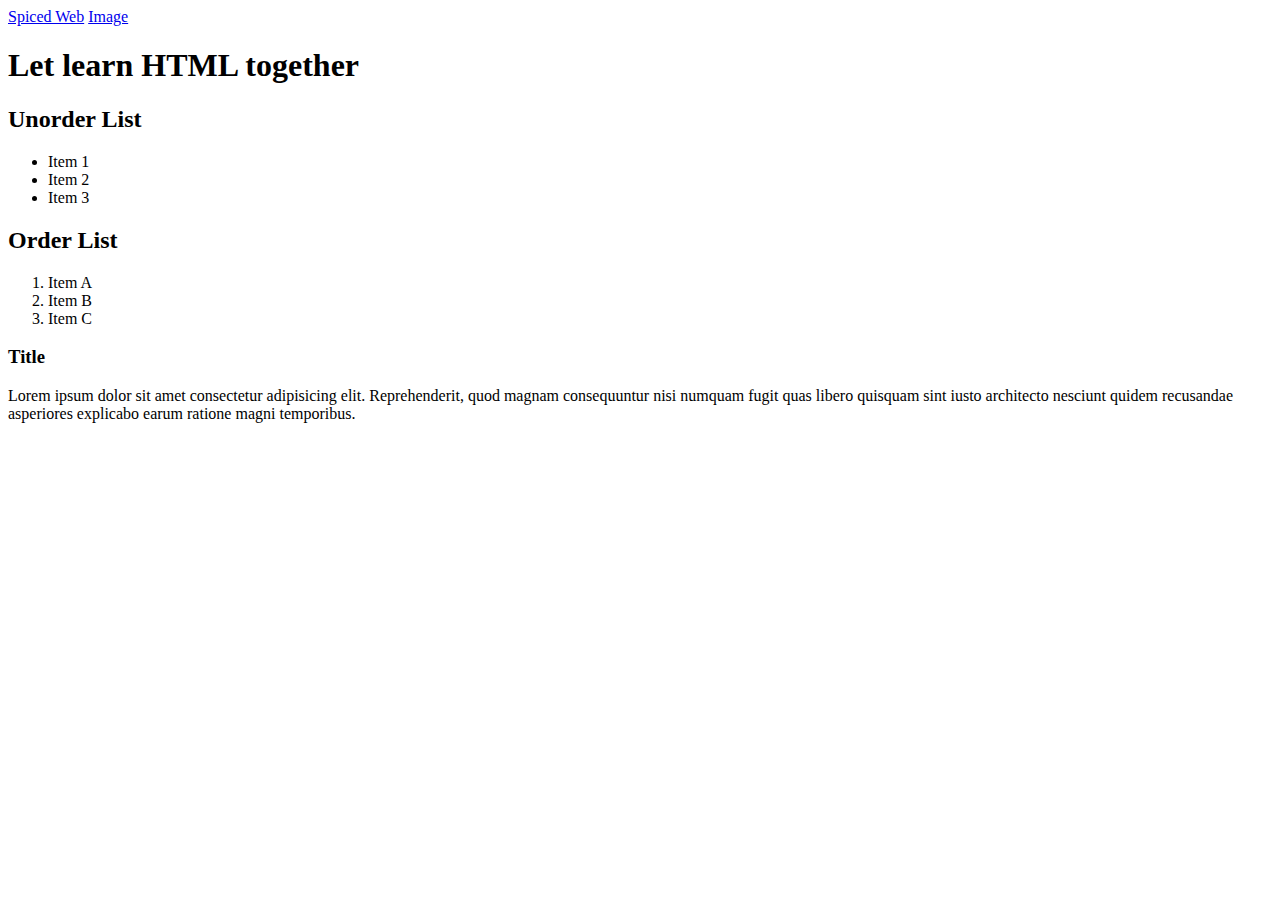
<file: html-and-web/index.html>
<!DOCTYPE html>
<html lang="en">
  <head>
    <!-- In here we have information for the browser -->
    <meta charset="UTF-8" />
    <meta name="viewport" content="width=device-width, initial-scale=1.0" />
    <title>HTML and the web</title>
  </head>
  <body>
    <!-- This is a comment in html. -->
    <!-- In here we are going to write what we what to display -->
    <header>
      <nav>
        <a href="https://www.spiced-academy.com/en" target="_blank"
          >Spiced Web</a
        >
        <a href="/images.html">Image</a>
      </nav>
    </header>
    <main>
      <h1>Let learn HTML together</h1>
      <section>
        <h2>Unorder List</h2>
        <ul>
          <li>Item 1</li>
          <li>Item 2</li>
          <li>Item 3</li>
        </ul>
      </section>
      <section>
        <h2>Order List</h2>
        <ol>
          <li>Item A</li>
          <li>Item B</li>
          <li>Item C</li>
        </ol>
      </section>
      <article>
        <h3>Title</h3>
        <p>
          Lorem ipsum dolor sit amet consectetur adipisicing elit.
          Reprehenderit, quod magnam consequuntur nisi numquam fugit quas libero
          quisquam sint iusto architecto nesciunt quidem recusandae asperiores
          explicabo earum ratione magni temporibus.
        </p>
      </article>
    </main>
    <footer></footer>
  </body>
</html>
</file>
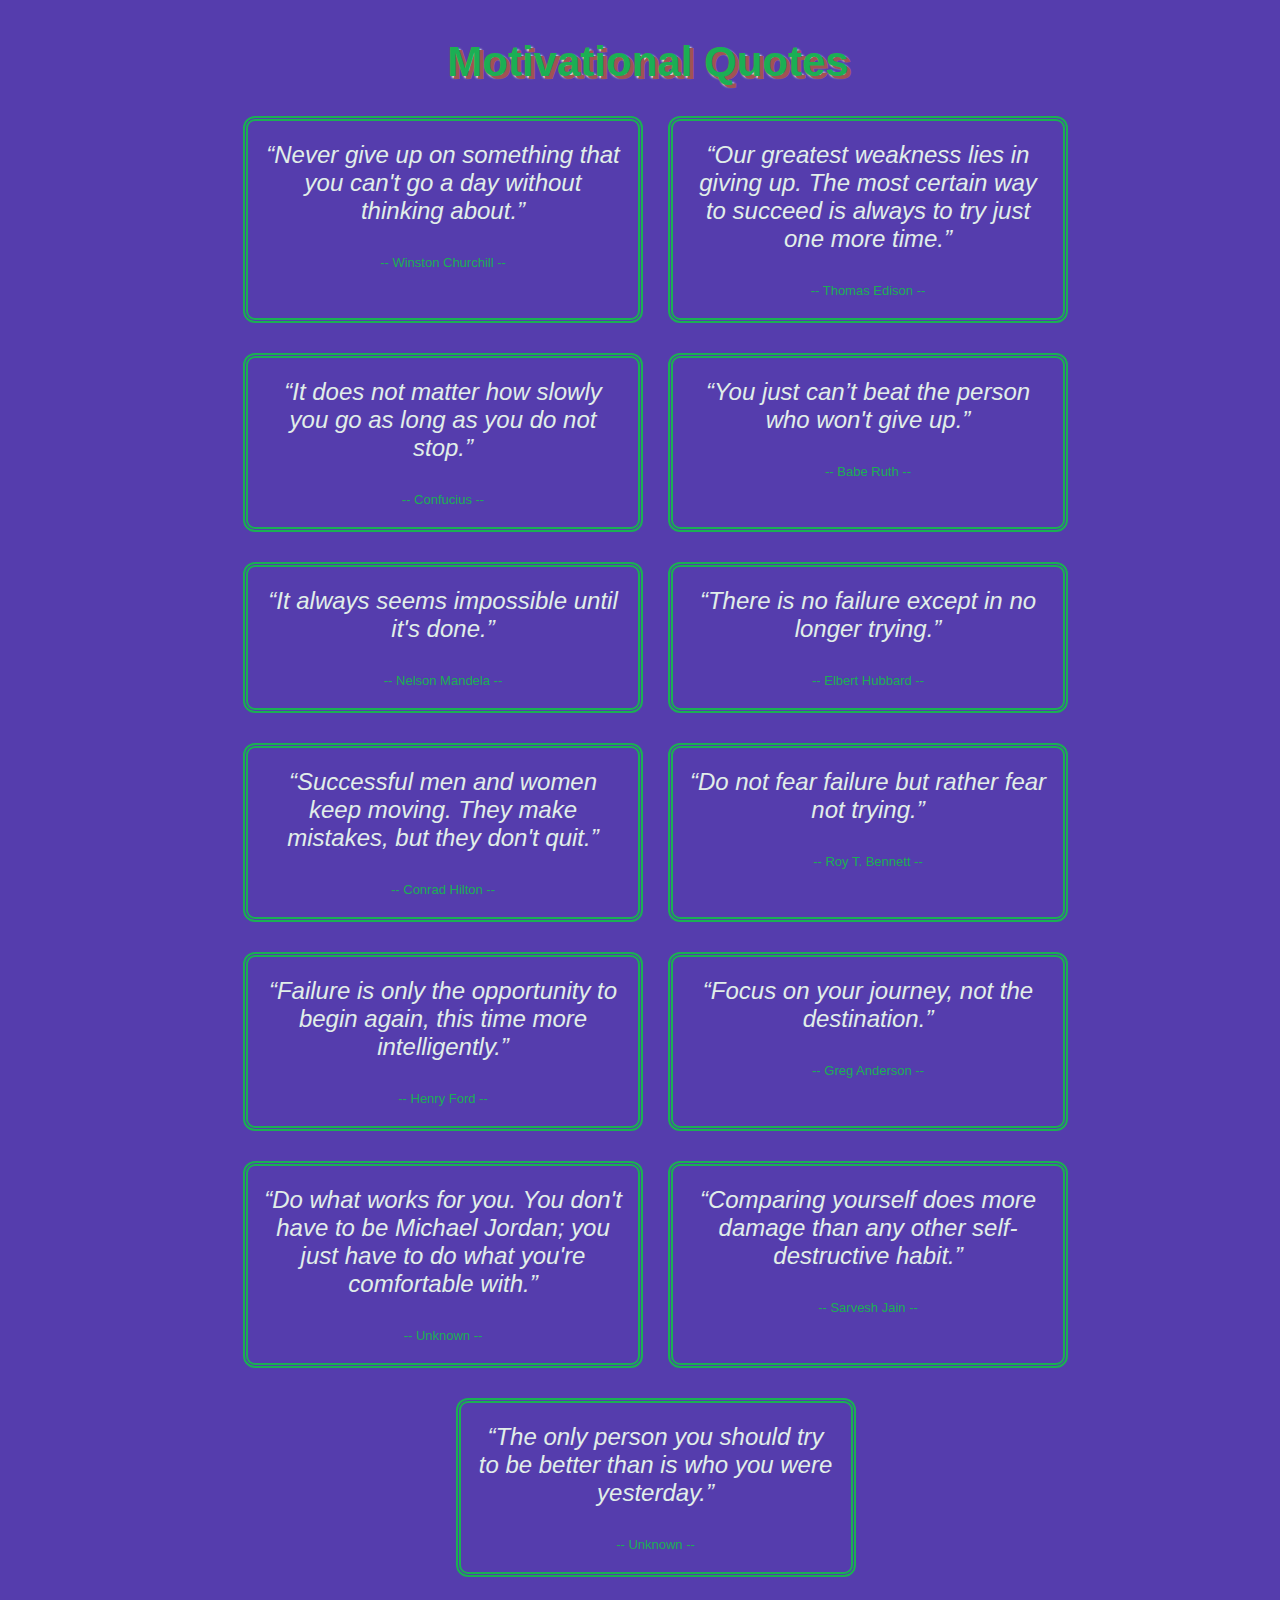
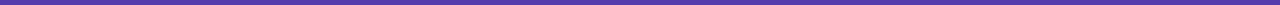
<file: css-responsive/code-class/media-query/index.html>
<!DOCTYPE html>
<html lang="en">
    <head>
        <meta charset="UTF-8" />
        <meta http-equiv="X-UA-Compatible" content="IE=edge" />
        <meta name="viewport" content="width=device-width, initial-scale=1.0" />
        <title>Media Query</title>
        <link rel="stylesheet" href="style.css" />
        <link
            rel="shortcut icon"
            href="./public/favicon.ico"
            type="image/x-icon"
        />
    </head>
    <body>
        <h1>Motivational Quotes</h1>
        <section id="quotes-container">
            <section class="quote">
                <h2>
                    “Never give up on something that you can't go a day without
                    thinking about.”
                </h2>
                <p>-- Winston Churchill --</p>
            </section>
            <section class="quote">
                <h2>
                    “Our greatest weakness lies in giving up. The most certain
                    way to succeed is always to try just one more time.”
                </h2>
                <p>-- Thomas Edison --</p>
            </section>
            <section class="quote">
                <h2>
                    “It does not matter how slowly you go as long as you do not
                    stop.”
                </h2>
                <p>-- Confucius --</p>
            </section>
            <section class="quote">
                <h2>“You just can’t beat the person who won't give up.”</h2>
                <p>-- Babe Ruth --</p>
            </section>
            <section class="quote">
                <h2>“It always seems impossible until it's done.”</h2>
                <p>-- Nelson Mandela --</p>
            </section>
            <section class="quote">
                <h2>“There is no failure except in no longer trying.”</h2>
                <p>-- Elbert Hubbard --</p>
            </section>
            <section class="quote">
                <h2>
                    “Successful men and women keep moving. They make mistakes,
                    but they don't quit.”
                </h2>
                <p>-- Conrad Hilton --</p>
            </section>
            <section class="quote">
                <h2>“Do not fear failure but rather fear not trying.”</h2>
                <p>-- Roy T. Bennett --</p>
            </section>
            <section class="quote">
                <h2>
                    “Failure is only the opportunity to begin again, this time
                    more intelligently.”
                </h2>
                <p>-- Henry Ford --</p>
            </section>
            <section class="quote">
                <h2>“Focus on your journey, not the destination.”</h2>
                <p>-- Greg Anderson --</p>
            </section>
            <section class="quote">
                <h2>
                    “Do what works for you. You don't have to be Michael Jordan;
                    you just have to do what you're comfortable with.”
                </h2>
                <p>-- Unknown --</p>
            </section>
            <section class="quote">
                <h2>
                    “Comparing yourself does more damage than any other
                    self-destructive habit.”
                </h2>
                <p>-- Sarvesh Jain --</p>
            </section>
            <section class="quote">
                <h2>
                    “The only person you should try to be better than is who you
                    were yesterday.”
                </h2>
                <p>-- Unknown --</p>
            </section>
        </section>
    </body>
</html>
</file>
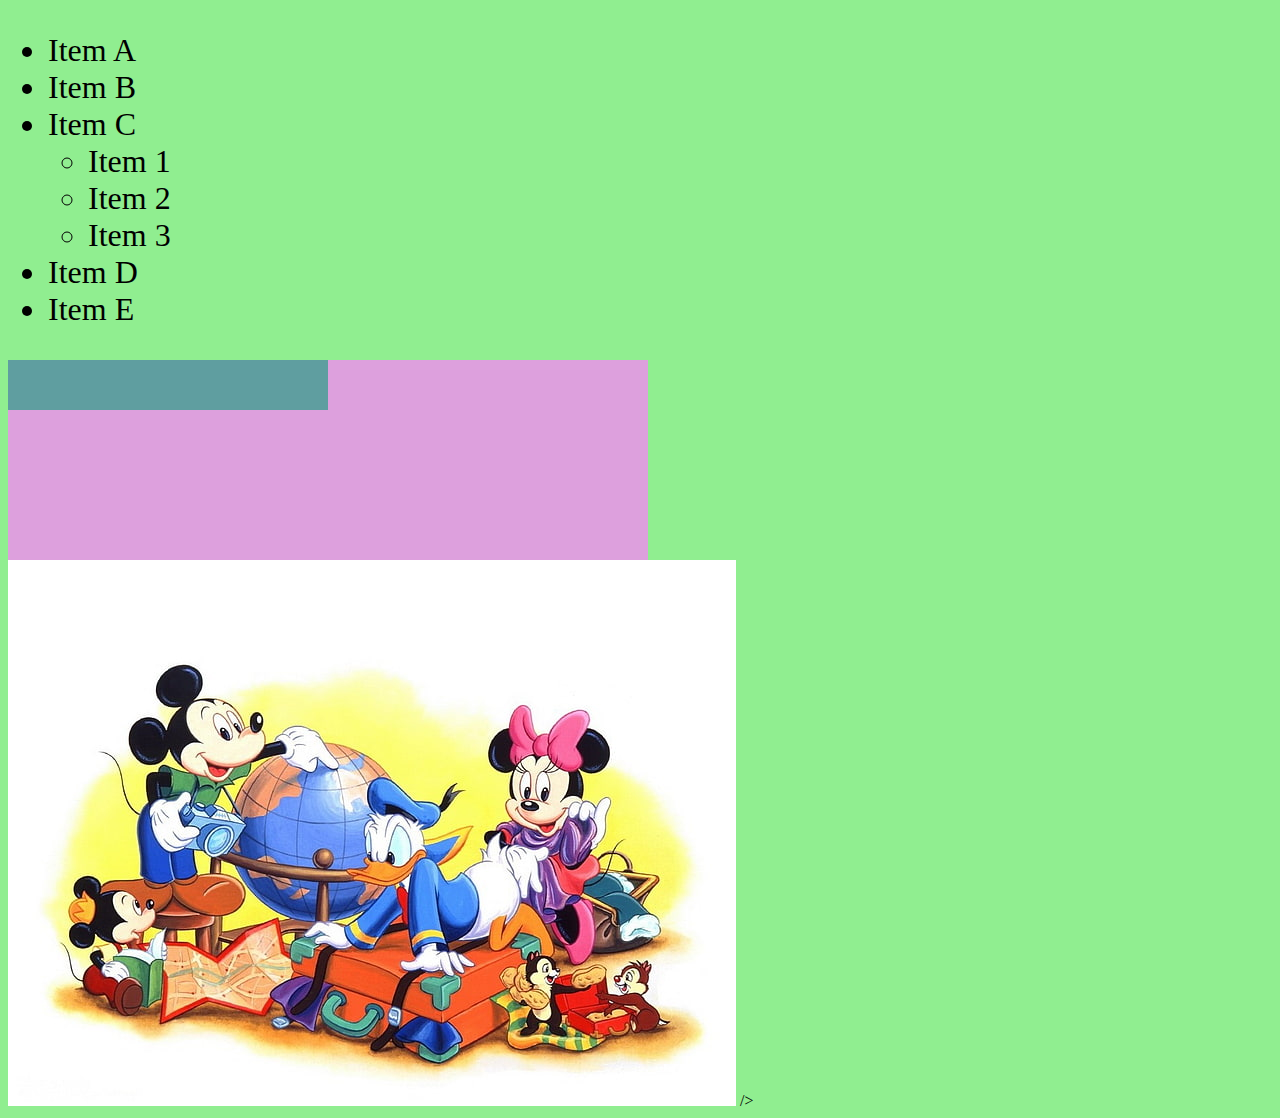
<file: css-responsive/code-class/responsive-units/index.html>
<!DOCTYPE html>
<html lang="en">
  <head>
    <meta charset="UTF-8" />
    <meta name="viewport" content="width=device-width, initial-scale=1.0" />
    <link rel="shortcut icon" href="./public/favicon.ico" type="image/x-icon" />
    <link rel="stylesheet" href="../styles.css" ; />
    <title>Unit Responsive</title>
  </head>
  <body>
    <ul>
      <li>Item A</li>
      <li>Item B</li>
      <li>
        Item C
        <ul>
          <li>Item 1</li>
          <li>Item 2</li>
          <li>Item 3</li>
        </ul>
      </li>
      <li>Item D</li>
      <li>Item E</li>
    </ul>
    <div class="square-big">
      <div class="square-small"></div>
    </div>
    <!-- Images-->
    <section>
      <picture>
        <source
          media="(min-width: 1200px)"
          srcset="./public/mickey&Friends.jpeg"
        />
        <source
          media="(min-width: 900px)"
          srcset="./public/little-mermaid.jpeg"
        />
        <img src="./public/winnie-the-Phoo.jpeg" alt="" />
        />
      </picture>
    </section>
  </body>
</html>
</file>
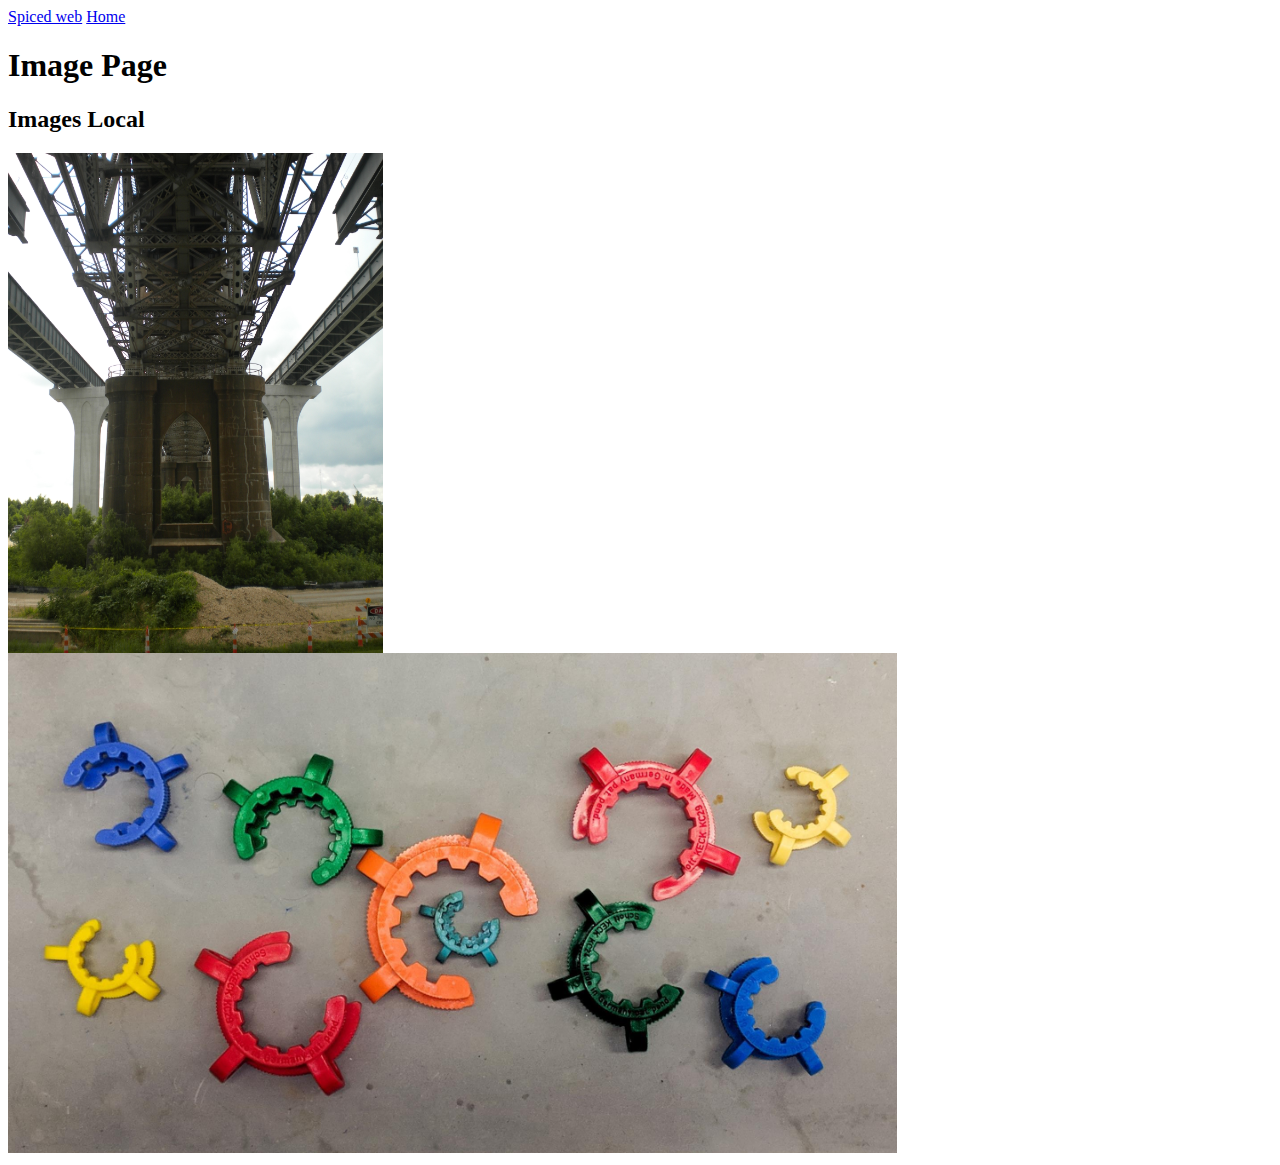
<file: html-and-web/images.html>
<!DOCTYPE html>
<html lang="en">
  <head>
    <meta charset="UTF-8" />
    <meta name="viewport" content="width=device-width, initial-scale=1.0" />
    <title>Images</title>
  </head>
  <body>
    <header>
      <nav>
        <a href="https://www.spiced-academy.com/en" target="_blank"
          >Spiced web</a
        >
        <a href="/index.html">Home</a>
      </nav>
    </header>
    <main>
      <h1>Image Page</h1>
      <h2>Images Local</h2>
      <img
        src="./images/DSCN0265.JPG"
        alt="It's a Bridge"
        height="500"
        align="center"
      />
      <img
        src="./images/keck_clips.jpg"
        alt="It's a Bridge"
        height="500"
        alignment="justify"
      />
    </main>
  </body>
</html>
</file>
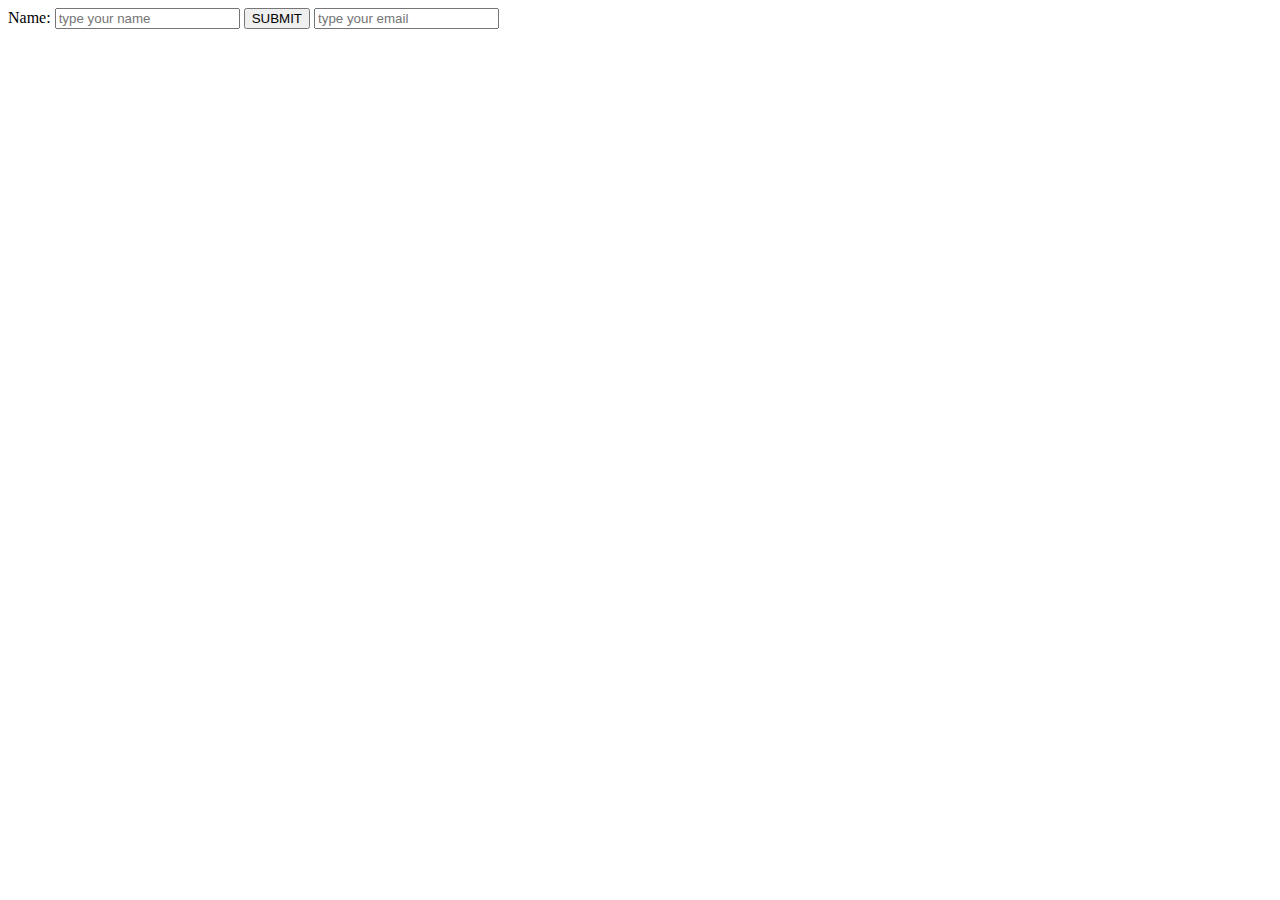
<file: html-and-web/index2.html>
<!DOCTYPE html>
<html lang="en">
  <head>
    <meta charset="UTF-8" />
    <meta name="viewport" content="width=device-width, initial-scale=1.0" />
    <title>Document</title>
  </head>
  <body>
    <form>
      <label for="input-name">Name:</label>
      <input
        id="input-name"
        type="text"
        placeholder="type your name"
        required
      />
      <button>SUBMIT</button>
      <input
        id="inpput-email"
        type="email"
        placeholder="type your email"
        required
      />
    </form>
  </body>
</html>
</file>
<file: css-responsive/code-class/media-query/style.css>
* {
  font-family: Arial, Helvetica, sans-serif;
  box-sizing: border-box;
}

:root {
  --primary-color: #01937c;
  --secondary-color: #faf1e6;
  --font-color: #ffc074;
}

body {
  width: 100%;
  min-height: 100vh;
  text-align: center;
  padding: 10px;
  background-color: var(--primary-color);
}

#quotes-container {
  width: 90%;
  margin: 0 5%;
  text-align: center;
  display: flex;
  flex-direction: column;

  justify-items: center;
}

.quote {
  margin: 10px 15px;
  margin-right: 0px;
  border-radius: 12px;
  border: 3px solid var(--secondary-color);
  background-color: var(--primary-color);
}

h1 {
  width: 100%;
  text-align: center;
  margin: 20px 0px;
  color: var(--secondary-color);
  font-size: 42px;
}

h2,
p {
  text-align: center;
  padding: 10px 15px;
  margin: 10px 0px;
  border-radius: 12px;
  background-color: transparent;
}

p {
  color: var(--secondary-color);
  font-size: small;
}

h2 {
  color: var(--font-color);
  font-weight: 500;
  font-style: italic;
}

/* In here we will write our media query */

@media screen and (min-width: 600px) {
  /* We will write all the element style that we want to change */
  :root {
    --primary-color: pink;
    --secondary-color: orange;
    --font-color: brown;
  }
  #quotes-container {
    flex-direction: row;
    justify-content: center;
    flex-wrap: wrap;
    gap: 10px;
  }
  .quote {
    width: 400px;
    border: 5px double var(--secondary-color);
  }
}

@media screen and (min-width: 1024px) {
  :root {
    --primary-color: rgb(85, 61, 173);
    --secondary-color: rgb(27, 175, 84);
    --font-color: rgb(225, 238, 233);
  }

  h1 {
    text-shadow: 4px 3px 0px rgb(161, 83, 83), 2px 2px 2px beige;
  }
}

@media (prefers-color-scheme: dark) {
  :root {
    --primary-color: rgb(223, 166, 44);
    --secondary-color: rgb(118, 53, 148);
    --font-color: rgb(123, 182, 159);
  }
  h1 {
    text-shadow: none;
    color: var(--font-color);
  }
}

@media screen and (min-width: 900px) and (prefers-color-scheme: dark) {
  :root {
    --primary-color: orange;
    --secondary-color: #f1d0e6;
    --font-color: #e80f88;
  }

  h1 {
    text-shadow: none;
    color: var(--font-color);
  }
  h1 {
    height: 300px;
    width: 400px;
    
  }
}
</file>
<file: css-responsive/code-class/styles.css>
* {
  background-color: lightgreen;
  box-sizing: border-box;
}

ul {
  font-size: 2rem;
}

li {
  font-size: 1em;
}

.rand {
  position: relative;
}
.square-big {
  width: 50vw;
  height: 200px;
  background-color: plum;
}

.square-small {
  width: 50%;
  height: 25%;
  background-color: cadetblue;
}
</file>
